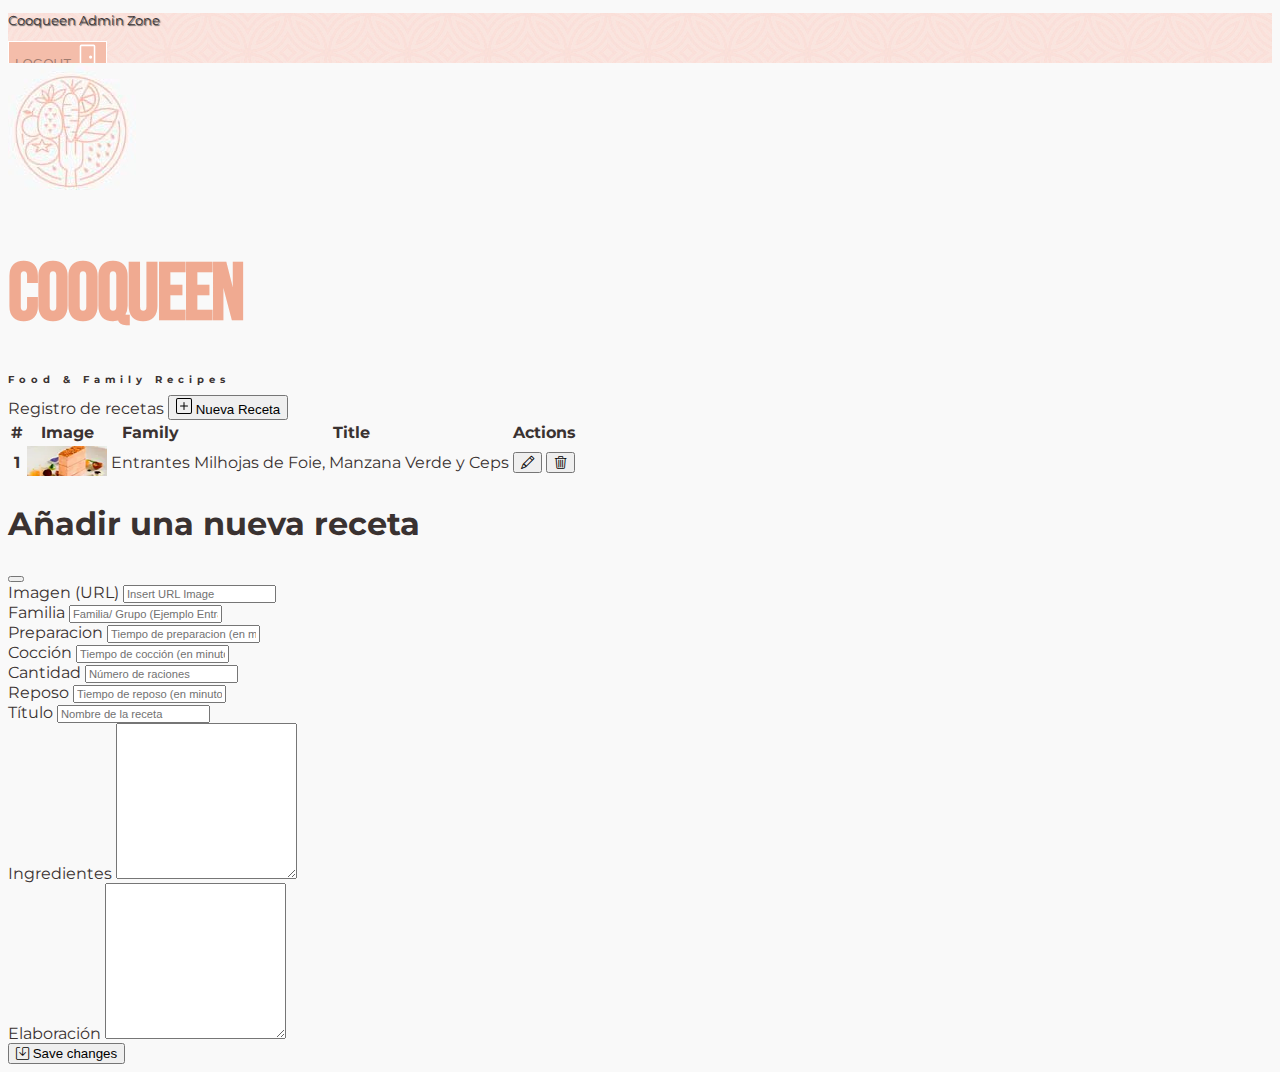
<file: admin.html>
<!doctype html>
<html lang="es">

<head>
    <title>Cooqueen Admin</title>
    <meta charset="UTF-8">
    <meta name="viewport" content="width=device-width, initial-scale=1, shrink-to-fit=no">

    <link rel="preconnect" href="https://fonts.googleapis.com">
    <link rel="preconnect" href="https://fonts.gstatic.com" crossorigin>
    <link href="https://fonts.googleapis.com/css2?family=Bebas+Neue&display=swap" rel="stylesheet">
    <link href="https://fonts.googleapis.com/css2?family=Montserrat:wght@200;400&display=swap" rel="stylesheet">

    <link href="https://cdn.jsdelivr.net/npm/bootstrap@5.2.1/dist/css/bootstrap.min.css" rel="stylesheet" integrity="sha384-iYQeCzEYFbKjA/T2uDLTpkwGzCiq6soy8tYaI1GyVh/UjpbCx/TYkiZhlZB6+fzT" crossorigin="anonymous">
    <link rel="stylesheet" href="https://cdn.jsdelivr.net/npm/bootstrap-icons@1.10.2/font/bootstrap-icons.css">
    <link rel="stylesheet" href="./styles/css/custom.css">
</head>

<body class="lab-light">
    <div class="container-fluid cooqueen" id="allRecipes">
        <header>
            <div class="row lab-nav lh-1 d-flex justify-content-between">
                <div class="col-12 d-flex justify-content-between align-items-center ps-4">
                    <div class="d-flex justify-content-between align-items-center">
                        <p class="fs-4 text-white text-center text-uppercase mb-0">Cooqueen  Admin  Zone</p>
                    </div>
                    <!-- LOGOUT -->
                    <div class="d-flex align-items-center pe-4" id="logout">
                        <button class="btn btn-cooqueen d-flex align-items-center" type="button">
                            <span class="fs-6 fw-bold text-white pe-2">LOGOUT</span>
                            <svg xmlns="http://www.w3.org/2000/svg" width="25" height="25" fill="#fff" class="bi bi-door-closed" viewBox="0 0 16 16">
                                <path d="M3 2a1 1 0 0 1 1-1h8a1 1 0 0 1 1 1v13h1.5a.5.5 0 0 1 0 1h-13a.5.5 0 0 1 0-1H3V2zm1 13h8V2H4v13z"></path>
                                <path d="M9 9a1 1 0 1 0 2 0 1 1 0 0 0-2 0z"></path>
                            </svg>
                        </button>             
                    </div>                                  
                </div>                           
            </div>
            <div class="row">
                <a href="./home.html">
                    <div class="col-12 d-flex justify-content-center">
                        <img src="./assets/images/logo-grey.JPG" alt="logo" class="img-fluid">
                    </div>
                    <div class="col-12">
                        <h1 class="title text-center lh-1 mb-3">COOQUEEN</h1>
                        <h2 class="desc text-center text-uppercase ps-3 mb-4">Food & Family Recipes</h2>
                    </div>
                </a>              
            </div>       
        </header>

        <main class="admin-main-box">
            <div class="row justify-content-center">
                <div class="col-7">
                    <div class="card">
                        <div class="card-header bg-white d-flex justify-content-between align-items-center">
                            <span class="fs-5">Registro de recetas</span>
                            <button class="btn btn-success d-flex align-items-center" type="button" data-bs-toggle="modal" data-bs-target="#addRecipeModal">
                                <svg xmlns="http://www.w3.org/2000/svg" width="16" height="16" fill="currentColor" class="bi bi-plus-square" viewBox="0 0 16 16">
                                    <path d="M14 1a1 1 0 0 1 1 1v12a1 1 0 0 1-1 1H2a1 1 0 0 1-1-1V2a1 1 0 0 1 1-1h12zM2 0a2 2 0 0 0-2 2v12a2 2 0 0 0 2 2h12a2 2 0 0 0 2-2V2a2 2 0 0 0-2-2H2z"/>
                                    <path d="M8 4a.5.5 0 0 1 .5.5v3h3a.5.5 0 0 1 0 1h-3v3a.5.5 0 0 1-1 0v-3h-3a.5.5 0 0 1 0-1h3v-3A.5.5 0 0 1 8 4z"/>
                                </svg>
                                <span class="ps-3">Nueva Receta</span>
                            </button>
                        </div>
                        <div class="card-body">
                            <table class="table table-hover">
                                <thead>
                                    <tr>
                                        <th scope="col">#</th>
                                        <th scope="col">Image</th>
                                        <th scope="col">Family</th>
                                        <th scope="col">Title</th>
                                        <th scope="col">Actions</th>
                                    </tr>
                                </thead>
                                <tbody>
                                    <tr>
                                        <th scope="row">1</th>
                                        <td><img src="./assets/images/Thumbnails/Foie-Ceps-Manzana.webp" width="80" height="30"></td>
                                        <td>Entrantes</td>
                                        <td>Milhojas de Foie, Manzana Verde y Ceps</td>
                                        <td>
                                            <button type="button" class="btn btn-warning btn-sm"><i class="bi bi-pencil text-white"></i></button>
                                            <button type="button" class="btn btn-danger btn-sm ms-2"><i class="bi bi-trash3"></i></button>
                                        </td>
                                    </tr>
                                </tbody>
                            </table>
                        </div>
                    </div>
                </div>
            </div>

            <!-- ADD NEW MODAL -->
            <div class="modal fade" id="addRecipeModal" tabindex="-1" aria-labelledby="addRecipeModalLabel" aria-hidden="true">
                <div class="modal-dialog modal-xl modal-dialog-scrollable">
                    <div class="modal-content">
                        <div class="modal-header">
                            <h1 class="modal-title fs-5" id="exampleModalLabel">Añadir una nueva receta</h1>
                            <button type="button" class="btn-close" data-bs-dismiss="modal" aria-label="Close"></button>
                        </div>
                        <div class="modal-body">
                            <div class="container-fluid">
                                <div class="row">
                                    <div class="col-12">
                                        <form id="addRecipeForm">
                                            <div class="d-flex">
                                                <div class="w-50 m-2">
                                                    <label for="exampleFormControlInput1" class="form-label">Imagen (URL)</label>
                                                    <input type="text" class="form-control" id="imageRecipe" placeholder="Insert URL Image">
                                                </div>
                                                <div class="w-50 m-2">
                                                    <label for="exampleFormControlInput1" class="form-label">Familia</label>
                                                    <input type="text" class="form-control" id="titleRecipe" placeholder="Familia/ Grupo (Ejemplo Entrantes)">
                                                </div>
                                            </div>
                                            <div class="d-flex">
                                                <div class="w-25 m-2">
                                                    <label for="exampleFormControlInput1" class="form-label">Preparacion</label>
                                                    <input type="text" class="form-control" id="beforeTime" placeholder="Tiempo de preparacion (en minutos)">
                                                </div>
                                                <div class="w-25 m-2">
                                                    <label for="exampleFormControlInput1" class="form-label">Cocción</label>
                                                    <input type="text" class="form-control" id="cookingTime" placeholder="Tiempo de cocción (en minutos)">
                                                </div>
                                                <div class="w-25 m-2">
                                                    <label for="exampleFormControlInput1" class="form-label">Cantidad</label>
                                                    <input type="text" class="form-control" id="quantity" placeholder="Número de raciones">
                                                </div>
                                                <div class="w-25 m-2">
                                                    <label for="exampleFormControlInput1" class="form-label">Reposo</label>
                                                    <input type="text" class="form-control" id="restTime" placeholder="Tiempo de reposo (en minutos)">
                                                </div>
                                            </div>
                                            <div class="m-2">
                                                <label for="exampleFormControlInput1" class="form-label">Título</label>
                                                <input type="text" class="form-control" id="titleRecipe" placeholder="Nombre de la receta">
                                            </div>  
                                            <div class="d-flex">
                                                <div class="w-50 m-2">
                                                    <label for="exampleFormControlTextarea1" class="form-label">Ingredientes</label>
                                                    <textarea class="form-control" id="ingredients" rows="10"></textarea>
                                                </div>
                                                <div class="w-50 m-2">
                                                    <label for="exampleFormControlTextarea1" class="form-label">Elaboración</label>
                                                    <textarea class="form-control" id="elaboration" rows="10"></textarea>
                                                </div>
                                            </div>                                  
                                        </form>
                                    </div>
                                </div>
                            </div>
                        </div>
                        <div class="modal-footer">
                            <button type="button" class="btn btn-success">
                                <i class="bi bi-save"></i>
                                <span class="ms-2">Save changes</span>
                            </button>
                        </div>
                    </div>
                </div>
            </div>
        </main>

        
    </div>
    

    <script src="https://cdn.jsdelivr.net/npm/@popperjs/core@2.11.6/dist/umd/popper.min.js" integrity="sha384-oBqDVmMz9ATKxIep9tiCxS/Z9fNfEXiDAYTujMAeBAsjFuCZSmKbSSUnQlmh/jp3" crossorigin="anonymous"></script>
    <script src="https://cdn.jsdelivr.net/npm/bootstrap@5.2.1/dist/js/bootstrap.min.js" integrity="sha384-7VPbUDkoPSGFnVtYi0QogXtr74QeVeeIs99Qfg5YCF+TidwNdjvaKZX19NZ/e6oz" crossorigin="anonymous"></script>

    <script src="./js/app.js"></script>
   
</body>

</html>
</file>
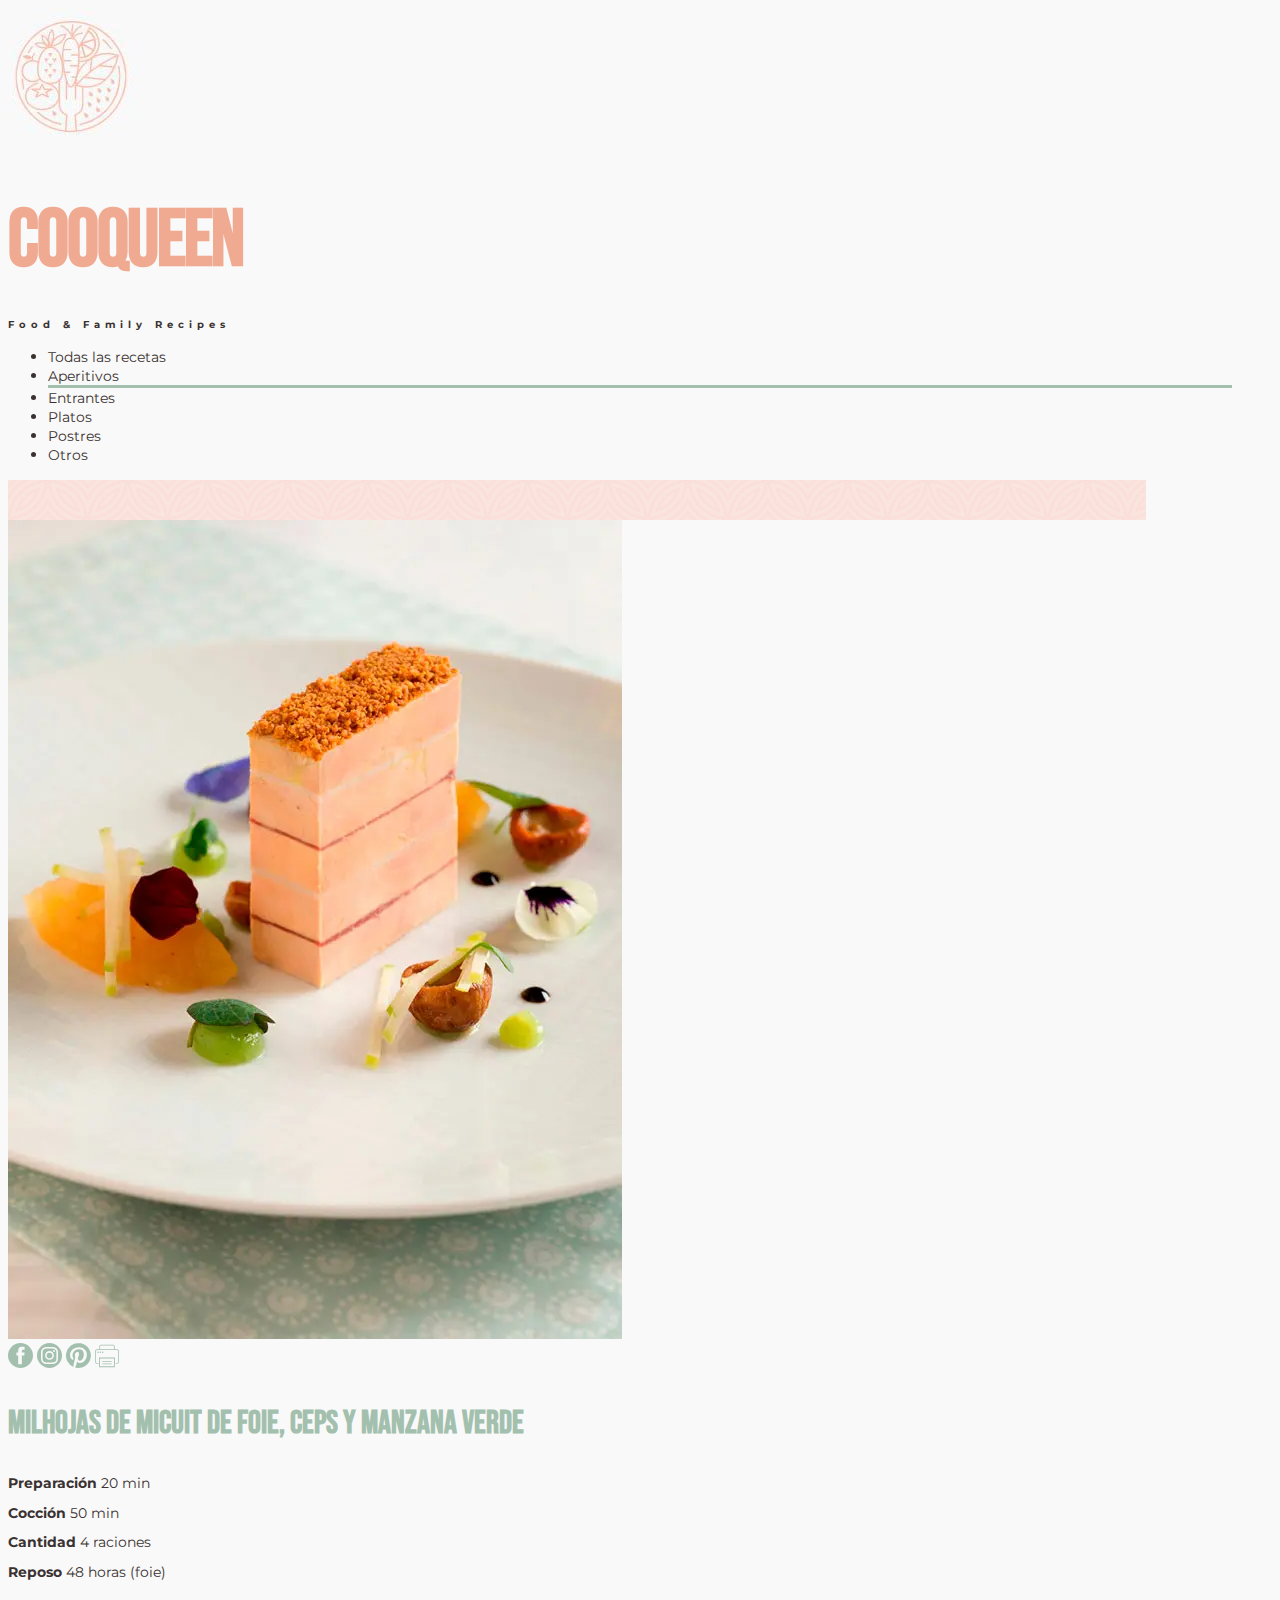
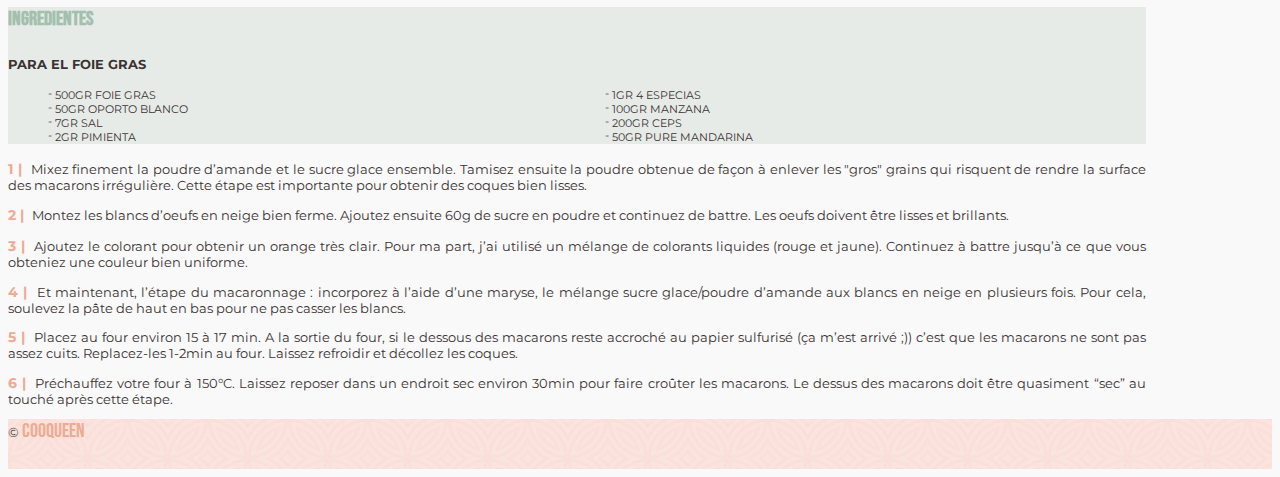
<file: recipe.html>
<!doctype html>
<html lang="es">
<head>
    <title>Single Recipes</title>
    <meta charset="UTF-8">
    <meta name="viewport" content="width=device-width, initial-scale=1, shrink-to-fit=no">

    <link rel="preconnect" href="https://fonts.googleapis.com">
    <link rel="preconnect" href="https://fonts.gstatic.com" crossorigin>
    <link href="https://fonts.googleapis.com/css2?family=Bebas+Neue&display=swap" rel="stylesheet">
    <link href="https://fonts.googleapis.com/css2?family=Montserrat:wght@200;400&display=swap" rel="stylesheet">

    <link href="https://cdn.jsdelivr.net/npm/bootstrap@5.2.1/dist/css/bootstrap.min.css" rel="stylesheet" integrity="sha384-iYQeCzEYFbKjA/T2uDLTpkwGzCiq6soy8tYaI1GyVh/UjpbCx/TYkiZhlZB6+fzT" crossorigin="anonymous">
    <link rel="stylesheet" href="./styles/css/custom.css">
</head>

<body class="lab-light">
    <div class="container-fluid  cooqueen" id="singleRecipe">
        <header>           
            <div class="row">
                <a href="./home.html">
                    <div class="col-12 d-flex justify-content-center">
                        <img src="./assets/images/logo-grey.JPG" alt="logo" class="img-fluid">
                    </div>
                    <div class="col-12">
                        <h1 class="title text-center lh-1 mb-3">COOQUEEN</h1>
                        <h2 class="desc text-center text-uppercase ps-3 mb-4">Food & Family Recipes</h2>
                    </div>
                </a>     
            </div>
            <nav class="main-nav d-flex justify-content-center">
                <ul class="list-unstyled list-inline" id="mainNavList">
                    <li class="list-inline-item"><a href="/" class="text-uppercase">Todas las recetas</a></li>
                    <li class="list-inline-item active"><a href="/" class="text-uppercase">Aperitivos</a></li>
                    <li class="list-inline-item"><a href="/" class="text-uppercase">Entrantes</a></li>
                    <li class="list-inline-item"><a href="/" class="text-uppercase">Platos</a></li>
                    <li class="list-inline-item"><a href="/" class="text-uppercase">Postres</a></li>
                    <li class="list-inline-item"><a href="/" class="text-uppercase">Otros</a></li>
                </ul>
            </nav>
        </header>

        <main class="recipe-main-box mx-auto mb-5">
            <div class="row mb-3">
                <div class="col-12">
                    <div class="separator"></div>
                </div>
            </div>
            
            <div class="row d-flex justify-content-center">
                <div class="col-12 col-sm-6">
                    <picture>
                        <source srcset="./assets/images/Foie-Ceps-Manzana.webp" type="image/webp">
                        <img src="./assets/images/Foie-Ceps-Manzana.jpg" class="img-fluid" alt="Foie Ceps Manzana">
                    </picture>
                </div>
                <div class="col-12 col-sm-6">
                    <div class="d-flex align-items-center social-print mb-3">
                        <a href="/" class="lab-article-link" title="Link to Facebook">
                            <svg xmlns="http://www.w3.org/2000/svg" width="25" height="25" fill="#a3c0ae" viewBox="0 0 28.54 28.54"><g data-name="Capa 2"><path d="M14.27 0a14.27 14.27 0 1 0 14.27 14.27A14.27 14.27 0 0 0 14.27 0zm4.3 14.21H15.8v10.11h-4.13V14.21H9.61v-3.34h2.06V8.61c0-4.61 3.87-4.39 3.87-4.39h3.38V7.6H17a1.09 1.09 0 0 0-1.2 1.15v2.11h3.12z" data-name="Capa 1"/></g></svg>                    
                        </a>
                        <a href="/" class="lab-article-link ps-2" title="Link to Instagram">
                            <svg xmlns="http://www.w3.org/2000/svg" width="25" height="25" fill="#a3c0ae" viewBox="0 0 28.54 28.54"><g id="Capa_2" data-name="Capa 2"><g id="Capa_1-2" data-name="Capa 1"><circle class="cls-1" cx="14.27" cy="14.27" r="3.22" /><path class="cls-1" d="M21.79 8.58A3.2 3.2 0 0 0 20 6.75a5.34 5.34 0 0 0-1.79-.33c-1 0-1.32-.06-3.9-.06s-2.88 0-3.9.06a5.34 5.34 0 0 0-1.79.33 3.2 3.2 0 0 0-1.87 1.83 5.34 5.34 0 0 0-.33 1.79c0 1-.06 1.32-.06 3.9s0 2.88.06 3.9A5.34 5.34 0 0 0 6.75 20a3.2 3.2 0 0 0 1.83 1.83 5.34 5.34 0 0 0 1.79.33c1 0 1.32.06 3.9.06s2.88 0 3.9-.06a5.34 5.34 0 0 0 1.83-.37A3.2 3.2 0 0 0 21.79 20a5.34 5.34 0 0 0 .33-1.79c0-1 .06-1.32.06-3.9s0-2.88-.06-3.9a5.34 5.34 0 0 0-.33-1.83zm-7.52 10.64a5 5 0 1 1 5-5 5 5 0 0 1-5 5zm5.15-8.95a1.16 1.16 0 1 1 1.16-1.16 1.16 1.16 0 0 1-1.16 1.17z" /><path class="cls-1" d="M14.27 0a14.27 14.27 0 1 0 14.27 14.27A14.27 14.27 0 0 0 14.27 0zm9.59 18.25a7.08 7.08 0 0 1-.45 2.34 4.93 4.93 0 0 1-2.82 2.82 7.08 7.08 0 0 1-2.34.45c-1 0-1.36.06-4 .06s-2.95 0-4-.06a7.08 7.08 0 0 1-2.34-.45 4.93 4.93 0 0 1-2.82-2.82 7.08 7.08 0 0 1-.45-2.34c0-1-.06-1.36-.06-4s0-2.95.06-4a7.08 7.08 0 0 1 .45-2.34 4.93 4.93 0 0 1 2.86-2.78 7.08 7.08 0 0 1 2.34-.45c1 0 1.36-.06 4-.06s2.95 0 4 .06a7.08 7.08 0 0 1 2.34.45 4.93 4.93 0 0 1 2.82 2.82 7.08 7.08 0 0 1 .45 2.34c0 1 .06 1.36.06 4s-.05 2.93-.1 3.96z" /></g></g></svg>
                        </a>
                        <a href="/" class="lab-article-link ps-2" title="Link to Pinterest">
                            <svg xmlns="http://www.w3.org/2000/svg" width="25" height="25" fill="#a3c0ae" viewBox="0 0 28.54 28.54"><g data-name="Capa 2"><path d="M14.27 0a14.27 14.27 0 0 0-5.73 27.34 12.59 12.59 0 0 1 .25-3.28l1.84-7.77a5.46 5.46 0 0 1-.46-2.29c0-2.11 1.23-3.69 2.75-3.69a1.91 1.91 0 0 1 1.92 2.14c0 1.31-.83 3.26-1.26 5.06a2.21 2.21 0 0 0 2.25 2.75c2.7 0 4.52-3.47 4.52-7.59 0-3.13-2.11-5.47-5.94-5.47a6.76 6.76 0 0 0-7 6.83 4.12 4.12 0 0 0 .94 2.8.69.69 0 0 1 .2.79c-.07.26-.23.9-.29 1.15a.49.49 0 0 1-.71.36c-2-.81-2.92-3-2.92-5.45C4.62 9.66 8 4.8 14.82 4.8c5.45 0 9 3.94 9 8.17 0 5.6-3.11 9.78-7.7 9.78A4.09 4.09 0 0 1 12.67 21s-.83 3.29-1 3.92A12.07 12.07 0 0 1 10.23 28a14.27 14.27 0 1 0 4-28" data-name="Capa 1" /></g></svg>                                
                        </a>
                        <a href="javascript:window.print()" class="lab-article-link ps-2" title="Print">
                            <svg xmlns="http://www.w3.org/2000/svg" width="24" height="24" fill="#a3c0ae" viewBox="0 0 64 64" xml:space="preserve"><path d="M57.788 14.031H52.5V5.97a4 4 0 0 0-4-4h-33a4 4 0 0 0-4 4v8.062H6.212A6.22 6.22 0 0 0 0 20.243v26.27a6.22 6.22 0 0 0 6.212 6.213h2.38a1 1 0 1 0 0-2h-2.38A4.217 4.217 0 0 1 2 46.514v-26.27a4.217 4.217 0 0 1 4.212-4.213h51.576A4.217 4.217 0 0 1 62 20.243v26.27a4.217 4.217 0 0 1-4.212 4.213H56a1 1 0 1 0 0 2h1.788A6.22 6.22 0 0 0 64 46.514v-26.27a6.22 6.22 0 0 0-6.212-6.213zM13.5 5.97c0-1.103.897-2 2-2h33c1.103 0 2 .897 2 2v8h-37v-8z"/><path d="M44 45.032H20a.999.999 0 1 0 0 1.998h24a.999.999 0 1 0 0-1.998zM44 52.032H20a.999.999 0 1 0 0 1.998h24a.999.999 0 1 0 0-1.998z"/><circle cx="7.959" cy="21.841" r="2"/><circle cx="14.286" cy="21.841" r="2"/><circle cx="20.612" cy="21.841" r="2"/><path d="M11 62.031h42v-26H11v26zm2.404-23.596h37.192v21.193H13.404V38.435z"/></svg>                        
                        </a>
                    </div>
                    <div class="mb-3">
                        <h3 class="recipe-title text-uppercase">Milhojas de micuit de foie, ceps y manzana verde</h3>
                    </div>
                    <div class="recipe-info d-flex justify-content-between border-top border-bottom py-2 mb-4">
                        <p class="time mb-0">
                            <strong>Preparación</strong>
                            <span class="d-block">20 min</span>
                        </p>
                        <p class="baking mb-0">
                            <strong>Cocción</strong>
                            <span class="d-block">50 min</span>
                        </p>
                        <p class="quantity mb-0">
                            <strong>Cantidad</strong>
                            <span class="d-block">4 raciones</span>
                        </p>                   
                        <p class="rest mb-0">
                            <strong>Reposo</strong>
                            <span class="d-block">48 horas (foie)</span>					
                        </p>
                    </div>
                    <div class="ingredients-box mb-4">
                        <div class="p-4">
                            <h4 class="mb-2">Ingredientes</h4>
                            <div class="ingredients">
                                <span class="ingredients-title">Para el Foie Gras</span>
                                <ul class="ingredients-list ps-0 mb-0">
                                    <li>500gr Foie gras</li>
                                    <li>50gr Oporto blanco</li>
                                    <li>7gr sal</li>
                                    <li>2gr pimienta</li>
                                    <li>1gr 4 Especias</li>
                                    <li>100gr manzana</li>
                                    <li>200gr Ceps</li>
                                    <li>50gr Pure mandarina</li>
                                </ul>
                            </div>
                        </div>
                    </div>
                    <div class="elaboration-box mb-4">
                        <p><span>1 | </span>Mixez finement la poudre d’amande et le sucre glace ensemble. Tamisez ensuite la poudre obtenue de façon à enlever les "gros" grains qui risquent de rendre la surface des macarons irrégulière. Cette étape est importante pour obtenir des coques bien lisses.</p>
                        <p><span>2 | </span>Montez les blancs d’oeufs en neige bien ferme. Ajoutez ensuite 60g de sucre en poudre et continuez de battre. Les oeufs doivent être lisses et brillants.</p>
                        <p><span>3 | </span>Ajoutez le colorant pour obtenir un orange très clair. Pour ma part, j’ai utilisé un mélange de colorants liquides (rouge et jaune). Continuez à battre jusqu’à ce que vous obteniez une couleur bien uniforme.</p>
                        <p><span>4 | </span>Et maintenant, l’étape du macaronnage : incorporez à l’aide d’une maryse, le mélange sucre glace/poudre d’amande aux blancs en neige en plusieurs fois. Pour cela, soulevez la pâte de haut en bas pour ne pas casser les blancs.</p>
                        <p><span>5 | </span>Placez au four environ 15 à 17 min. A la sortie du four, si le dessous des macarons reste accroché au papier sulfurisé (ça m’est arrivé ;)) c’est que les macarons ne sont pas assez cuits. Replacez-les 1-2min au four. Laissez refroidir et décollez les coques.</p>
                        <p><span>6 | </span>Préchauffez votre four à 150°C. Laissez reposer dans un endroit sec environ 30min pour faire croûter les macarons. Le dessus des macarons doit être quasiment “sec” au touché après cette étape.</p>
                    </div>
                </div>
            </div>
        </main>
        
        <footer class="d-flex justify-content-center align-items-center">
            <span>&copy</span>
            <span class="year pe-2"></span>
            <span class="brand">COOQUEEN</span>
        </footer>
    </div>

    <script src="https://cdn.jsdelivr.net/npm/@popperjs/core@2.11.6/dist/umd/popper.min.js" integrity="sha384-oBqDVmMz9ATKxIep9tiCxS/Z9fNfEXiDAYTujMAeBAsjFuCZSmKbSSUnQlmh/jp3" crossorigin="anonymous"></script>
    <script src="https://cdn.jsdelivr.net/npm/bootstrap@5.2.1/dist/js/bootstrap.min.js" integrity="sha384-7VPbUDkoPSGFnVtYi0QogXtr74QeVeeIs99Qfg5YCF+TidwNdjvaKZX19NZ/e6oz" crossorigin="anonymous"></script>

    <script src="./js/app.js"></script>

</body>
</html>
</file>
<file: styles/css/custom.css>
::-webkit-input-placeholder,
input[placeholder],
[placeholder],
*[placeholder] {
  font-size: 0.7rem;
  color: #717171;
}

body {
  color: #3a3231;
  font-family: "Montserrat", sans-serif;
}
body.lab-light {
  background: #f9f9f9;
}
body a {
  color: #f4bdaa;
  text-decoration: none;
  transition: all 0.25s ease-in-out;
}
body a:before {
  transition: all 0.3s ease-in-out;
}
body a:hover {
  color: #3a3231;
}

.cooqueen#mainRecipes {
  display: none;
}
.cooqueen header .lab-nav {
  background-image: url("../../assets/images/bground/motif-primary.jpg");
  background-repeat: repeat-x;
  height: 50px;
  font-size: 0.8rem;
}
.cooqueen header .lab-nav a, .cooqueen header .lab-nav span {
  color: rgba(0, 0, 0, 0.35);
}
.cooqueen header .lab-nav .btn.btn-cooqueen {
  background-color: #f4bdaa !important;
  border: 1px solid #fff;
}
.cooqueen header .lab-nav .btn.btn-cooqueen:active {
  background-color: inherit;
  border: none;
}
.cooqueen header .lab-nav .btn.btn-cooqueen:hover {
  opacity: 0.5;
}
.cooqueen header .lab-nav p {
  text-shadow: 1px 1px 1px #504f50;
}
.cooqueen header .title {
  font-family: "Bebas Neue", cursive;
  font-size: 5rem;
  letter-spacing: -2px;
  color: #f0aa91;
}
.cooqueen header .desc {
  margin-top: -1.5rem;
  font-size: 0.65rem;
  letter-spacing: 5px;
  color: #3a3231;
}
.cooqueen header .main-nav .list-inline-item {
  margin-right: 2.5rem;
}
.cooqueen header .main-nav .list-inline-item.active {
  border-bottom: 3px solid #a3c0ae;
}
.cooqueen header .main-nav a {
  position: relative;
  color: #3a3231;
  font-size: 0.9rem;
}
.cooqueen header .main-nav a:before {
  position: absolute;
  bottom: -6px;
  left: 0;
  display: block;
  width: 0;
  height: 2.5px;
  content: "";
  background: #a3c0ae;
}
.cooqueen header .main-nav a:hover:before {
  width: 100%;
}
.cooqueen .wrapper {
  max-width: 1080px;
}
.cooqueen .wrapper .masonry {
  transition: all 0.5s ease-in-out;
  column-gap: 30px;
  column-fill: initial;
}
.cooqueen .wrapper .masonry .brick {
  margin-bottom: 30px;
  display: inline-block;
  vertical-align: top;
  background: #f4bdaa;
}
.cooqueen .wrapper .masonry .brick img {
  opacity: 1;
  display: block;
  width: 100%;
  height: auto;
  transition: all 0.5s ease-in-out;
  backface-visibility: hidden;
}
.cooqueen .wrapper .masonry .brick:hover img {
  opacity: 0.1;
}
.cooqueen .wrapper .masonry .brick .backside {
  transition: 0.5s ease;
  opacity: 0;
  position: absolute;
  top: 50%;
  left: 50%;
  transform: translate(-50%, -50%);
  -ms-transform: translate(-50%, -50%);
  text-align: center;
}
.cooqueen .wrapper .masonry .brick:hover .backside {
  opacity: 1;
}
.cooqueen .recipe-main-box {
  max-width: 90%;
}
.cooqueen .recipe-main-box .separator {
  background-image: url("../../assets/images/bground/motif-primary.jpg");
  background-repeat: repeat-x;
  height: 40px;
}
.cooqueen .recipe-main-box .recipe-title {
  font-family: "Bebas Neue", cursive;
  font-size: 2rem;
  color: #a3c0ae;
}
.cooqueen .recipe-main-box .recipe-info {
  font-size: 0.85rem;
}
.cooqueen .recipe-main-box .ingredients-box {
  background: #e6ebe8;
}
.cooqueen .recipe-main-box .ingredients-box h4 {
  color: #a3c0ae;
  font-family: "Bebas Neue", cursive;
  font-size: 1.25rem;
}
.cooqueen .recipe-main-box .ingredients-box .ingredients span {
  display: block;
  margin-bottom: 0.75rem;
  text-transform: uppercase;
  font-weight: bold;
  font-size: 0.8rem;
}
.cooqueen .recipe-main-box .ingredients-box .ingredients ul {
  list-style: none;
  column-count: 2;
}
.cooqueen .recipe-main-box .ingredients-box .ingredients ul li {
  display: block;
  text-transform: uppercase;
  font-size: 0.7rem;
}
.cooqueen .recipe-main-box .ingredients-box .ingredients ul li:before {
  position: relative;
  top: -2px;
  content: " - ";
}
.cooqueen .recipe-main-box .elaboration-box p {
  font-size: 0.8rem;
  text-align: justify;
  margin-bottom: 0.75rem;
}
.cooqueen .recipe-main-box .elaboration-box p span {
  font-size: 0.9rem;
  font-weight: bold;
  color: #f0aa91;
  padding-right: 0.25rem;
}
.cooqueen .display-5 {
  font-family: "Bebas Neue", cursive;
  color: #f0aa91;
}
.cooqueen #loginForm {
  border: 1px solid #ededed;
  border-radius: 5px;
}
.cooqueen #loginForm button {
  background-color: #f4bdaa !important;
  border: 1px solid #fff;
}
.cooqueen #loginForm .bi-eye-slash:before {
  content: "\f340";
}
.cooqueen footer {
  height: 50px;
  background-image: url("../../assets/images/bground/motif-primary.jpg");
  background-repeat: repeat-x;
  font-size: 0.8rem;
}
.cooqueen footer .brand {
  font-family: "Bebas Neue", cursive;
  font-size: 1.25rem;
  color: #f0aa91;
  padding-top: 1px;
}

@media only screen and (min-width: 320px) and (max-width: 1023px) {
  .masonry {
    column-count: 2;
  }
}
@media only screen and (min-width: 1024px) {
  .masonry {
    column-count: 3;
  }
}

/*# sourceMappingURL=custom.css.map */
</file>
